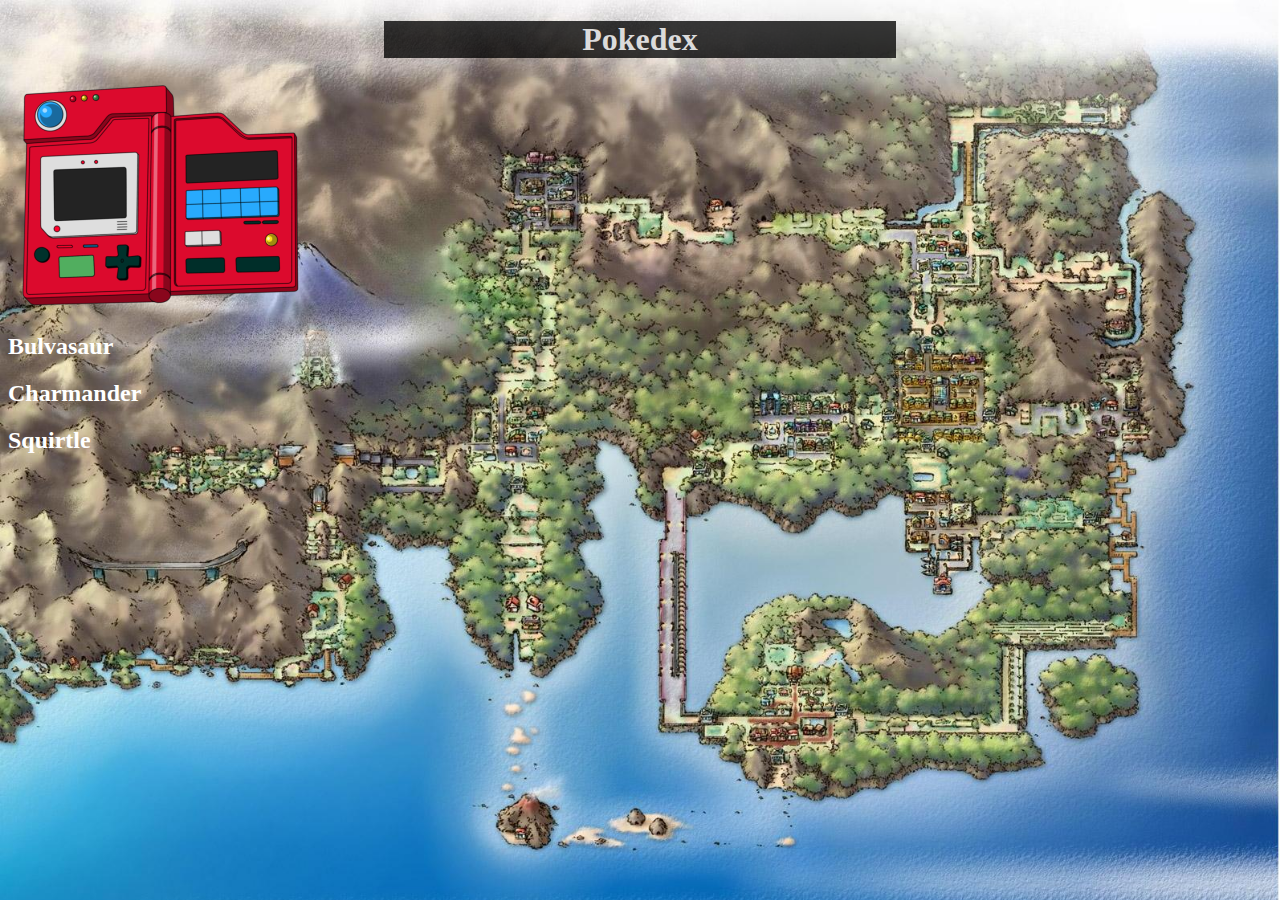
<file: index.html>
<!DOCTYPE html>
<html lang="en">
<head>
    <meta charset="UTF-8">
    <meta name="viewport" content="width=device-width, initial-scale=1.0">
    <title>Pokedex</title>
    <link rel="stylesheet" href="indice.css">
</head>
<body>
    <div>
    <h1>Pokedex</h1>
    </div>  
    <img src="Imagenes/pokedex.png">
    <a class="pokemons" href="html pokemon/Bulvasour.html"><h2>Bulvasaur</h2></a>
    <a class="pokemons" href="html pokemon/Charmander.html"><h2>Charmander</h2></a>
    <a class="pokemons" href="html pokemon/Squirtle.html"><h2>Squirtle</h2></a>
</body>
</html>
</file>
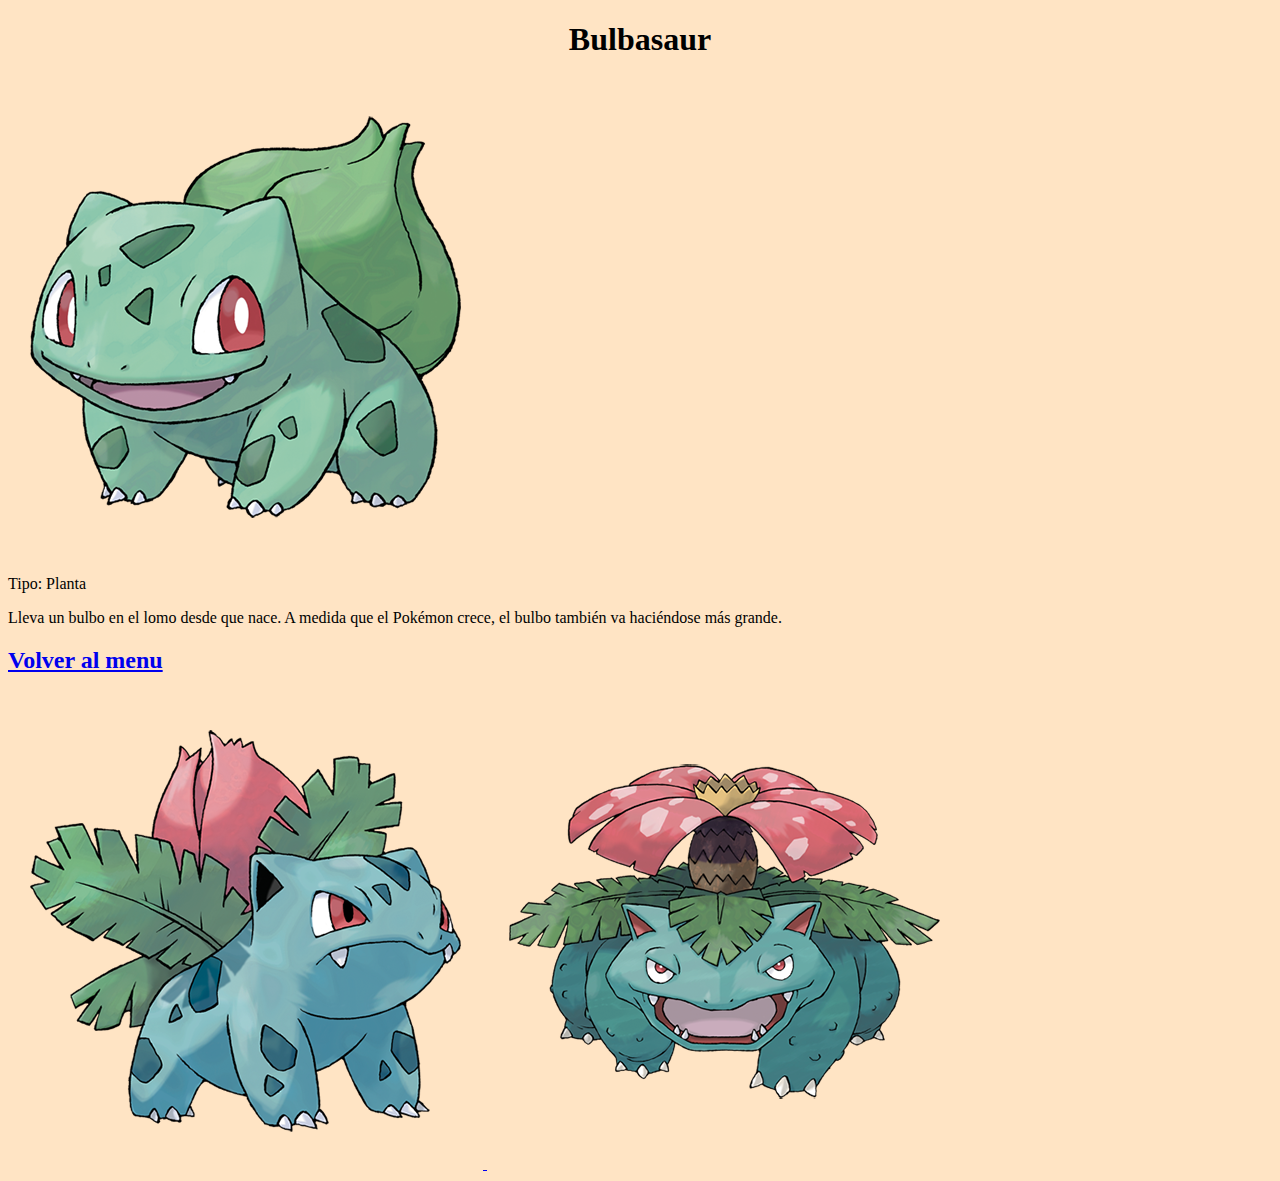
<file: html pokemon/Bulvasour.html>
<!DOCTYPE html>
<html lang="en">
<head>
    <meta charset="UTF-8">
    <meta name="viewport" content="width=device-width, initial-scale=1.0">
    <link rel="stylesheet" href="pokemonsiniciales.css">
    <title>Bulbasaur</title>
</head>
<body>
 
    <h1>Bulbasaur</h1>
    <a href="https://www.pokemon.com/es/pokedex/bulbasaur"><img src="../Imagenes/001.png"> </a>
    <p> Tipo: <span class="nombre">Planta</span></p>

    <p>Lleva un bulbo en el lomo desde que nace. A medida que el Pokémon crece, el bulbo también va haciéndose más grande.</p>
    <a class="menu" href="../index.html"><h2>Volver al menu</h2></a>

    <a href="../evolucion pokemon/evolucion bulvasaur/IvysaurM.html">
        <img src="../evolucion pokemon/evolucion bulvasaur/ivysaur.png">
    </a>

    <a href="../evolucion pokemon/evolucion bulvasaur/VenusaurG.html">
        <img src="../evolucion pokemon/evolucion bulvasaur/venasaur.png">
    </a>
</body>
</html>
</file>
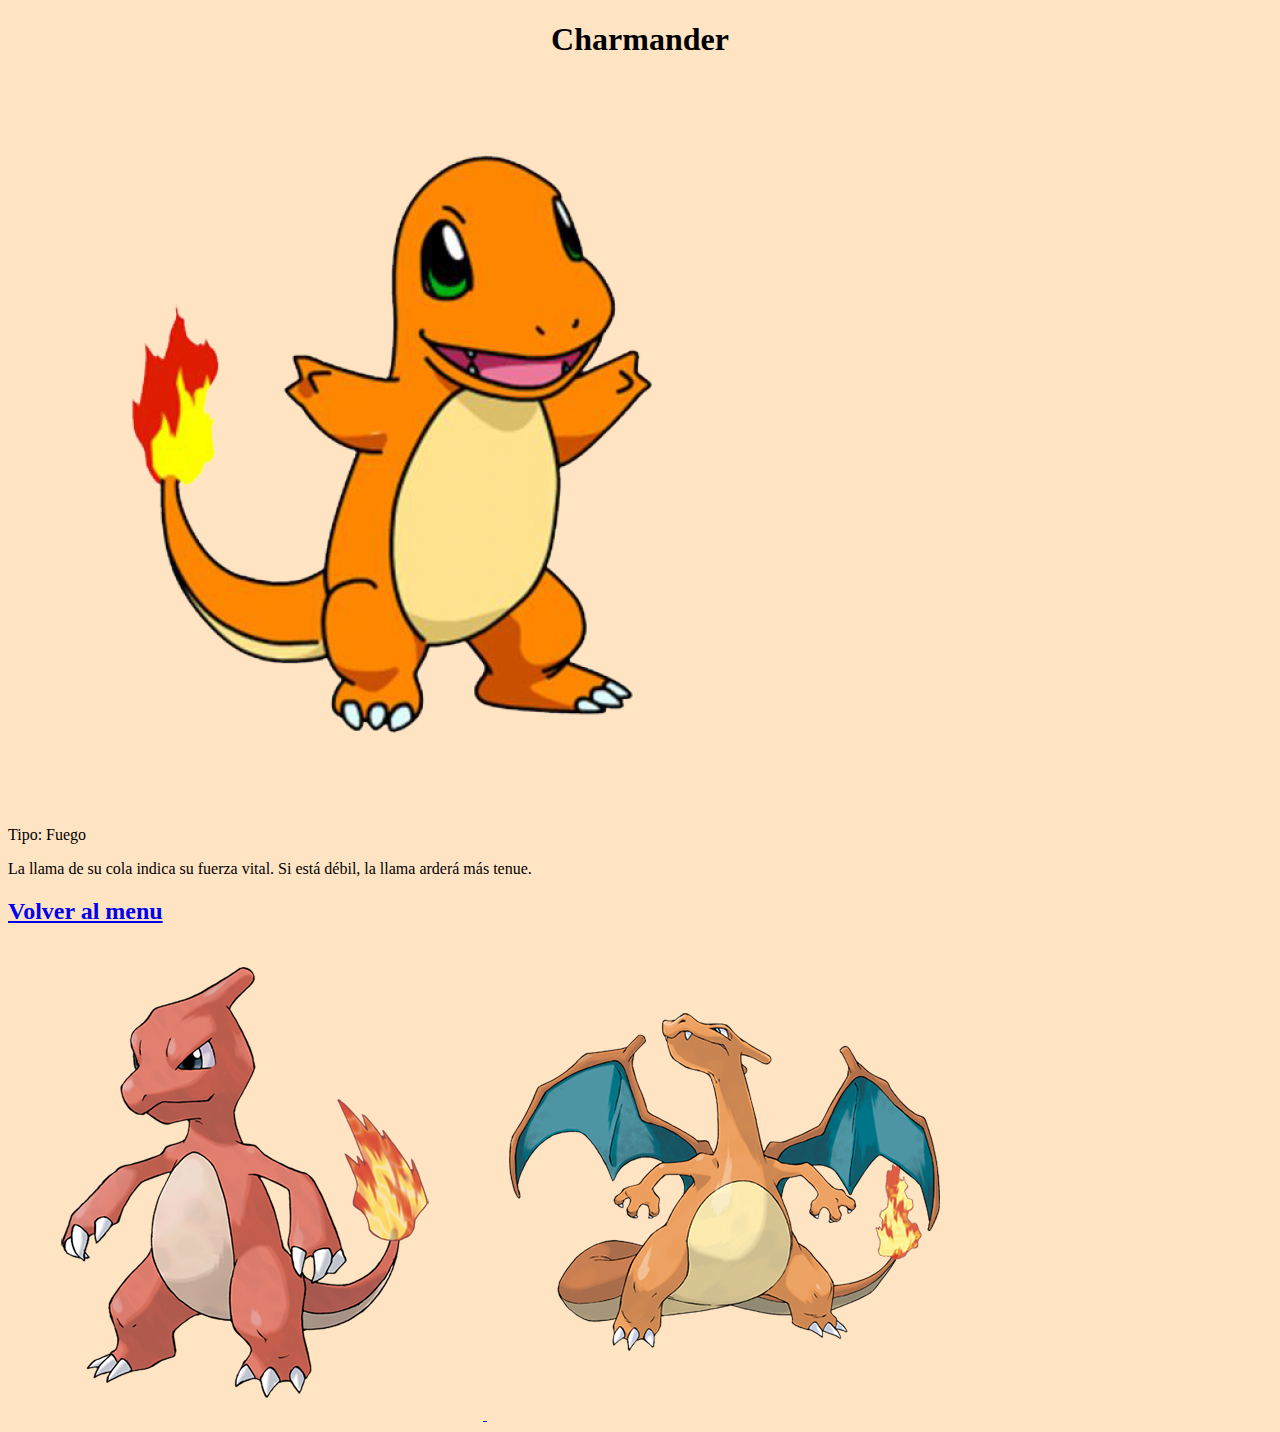
<file: html pokemon/Charmander.html>
<!DOCTYPE html>
<html lang="en">
<head>
    <meta charset="UTF-8">
    <meta name="viewport" content="width=device-width, initial-scale=1.0">
    <link rel="stylesheet" href="pokemonsiniciales.css">
    <title>Charmander</title>
</head>
<body>
 
    <h1>Charmander</h1>
    <a href="https://www.pokemon.com/es/pokedex/charmander"><img src="../Imagenes/Charmander-Background-PNG.png"> </a>

    <p> Tipo: <span class="nombre1">Fuego</span></p>

    <p>La llama de su cola indica su fuerza vital. Si está débil, la llama arderá más tenue.    </p>
    <a class="menu" href="../index.html"><h2>Volver al menu</h2></a>

    <a href="../evolucion pokemon/evolucion Charmander/CharmeleonM.html">
        <img src="../evolucion pokemon/evolucion Charmander/charmeleon.png">
    </a>

    <a href="../evolucion pokemon/evolucion Charmander/CharizardG.html">
        <img src="../evolucion pokemon/evolucion Charmander/charizard.png">
    </a>
</body>
</html>
</file>
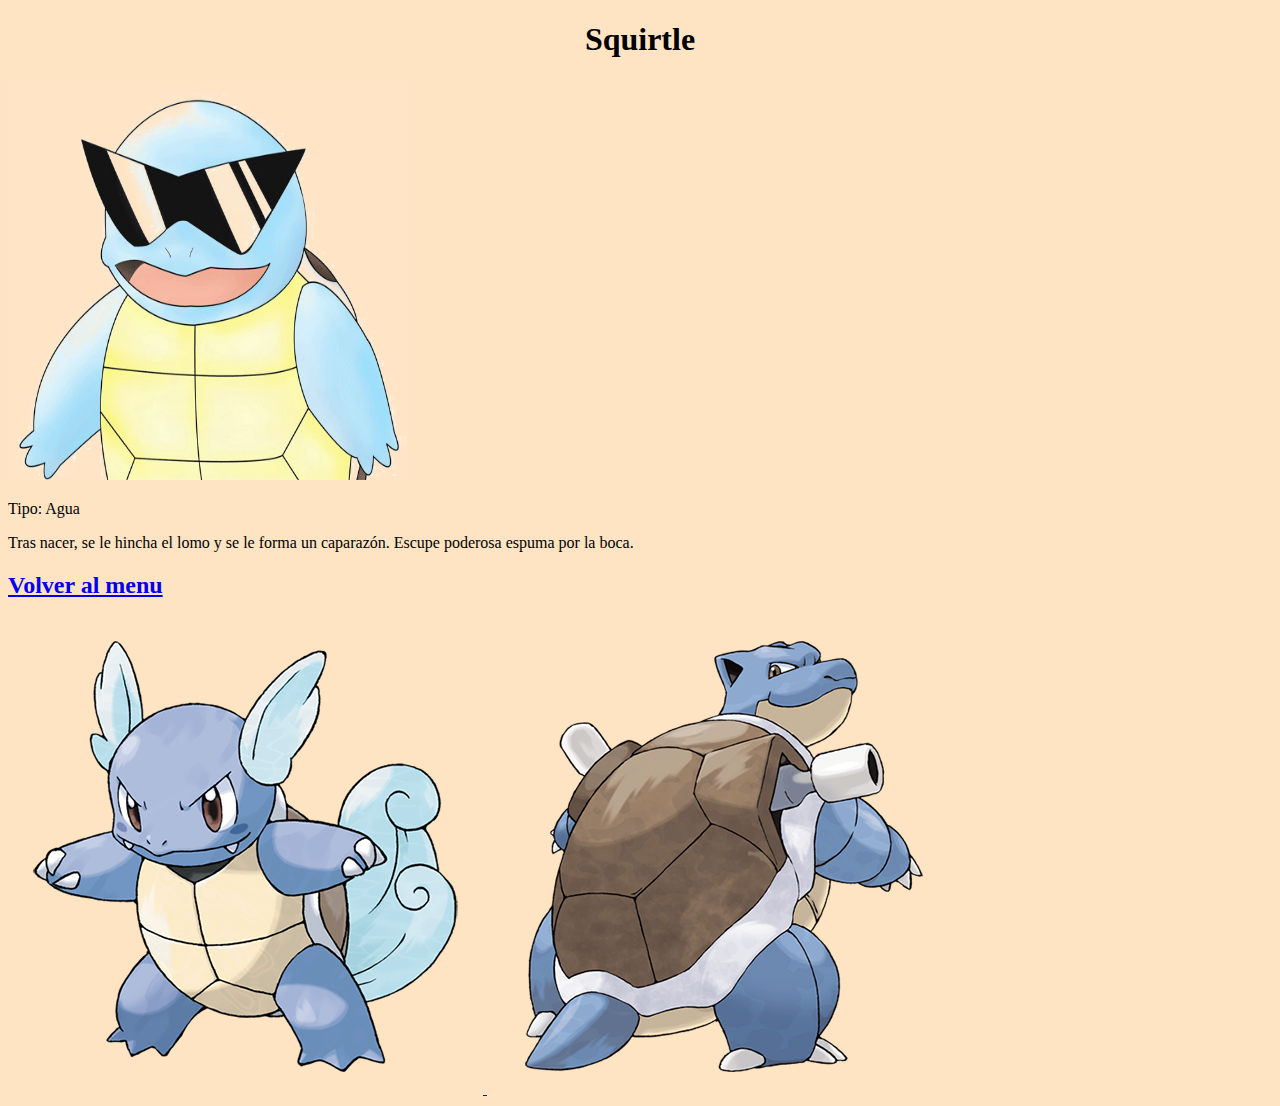
<file: html pokemon/Squirtle.html>
<!DOCTYPE html>
<html lang="en">
<head>
    <meta charset="UTF-8">
    <meta name="viewport" content="width=device-width, initial-scale=1.0">
    <link rel="stylesheet" href="pokemonsiniciales.css">
    <title>Squirtle</title>
</head>
<body>
 
    <h1>Squirtle</h1>
    
    <a href="https://www.pokemon.com/es/pokedex/squirtle"><img src="../Imagenes/Squirtle-Transparent-Image.png"  width="400" height="400" alt="enlace a la página pokedex"></a>
    <p> Tipo: <span class="nombre2">Agua</span></p>

    <p>Tras nacer, se le hincha el lomo y se le forma un caparazón. Escupe poderosa espuma por la boca.    </p>
    <a class="menu" href="../index.html"><h2>Volver al menu</h2></a>
    
    <a href="../evolucion pokemon/evolucion Squirtle/WartotleM.html">
        <img src="../evolucion pokemon/evolucion Squirtle/wartotle.png">
    </a>

    <a href="../evolucion pokemon/evolucion Squirtle/BlastoiseG.html">
        <img src="../evolucion pokemon/evolucion Squirtle/blastoise.png">
    </a>


</body>
</html>
</file>
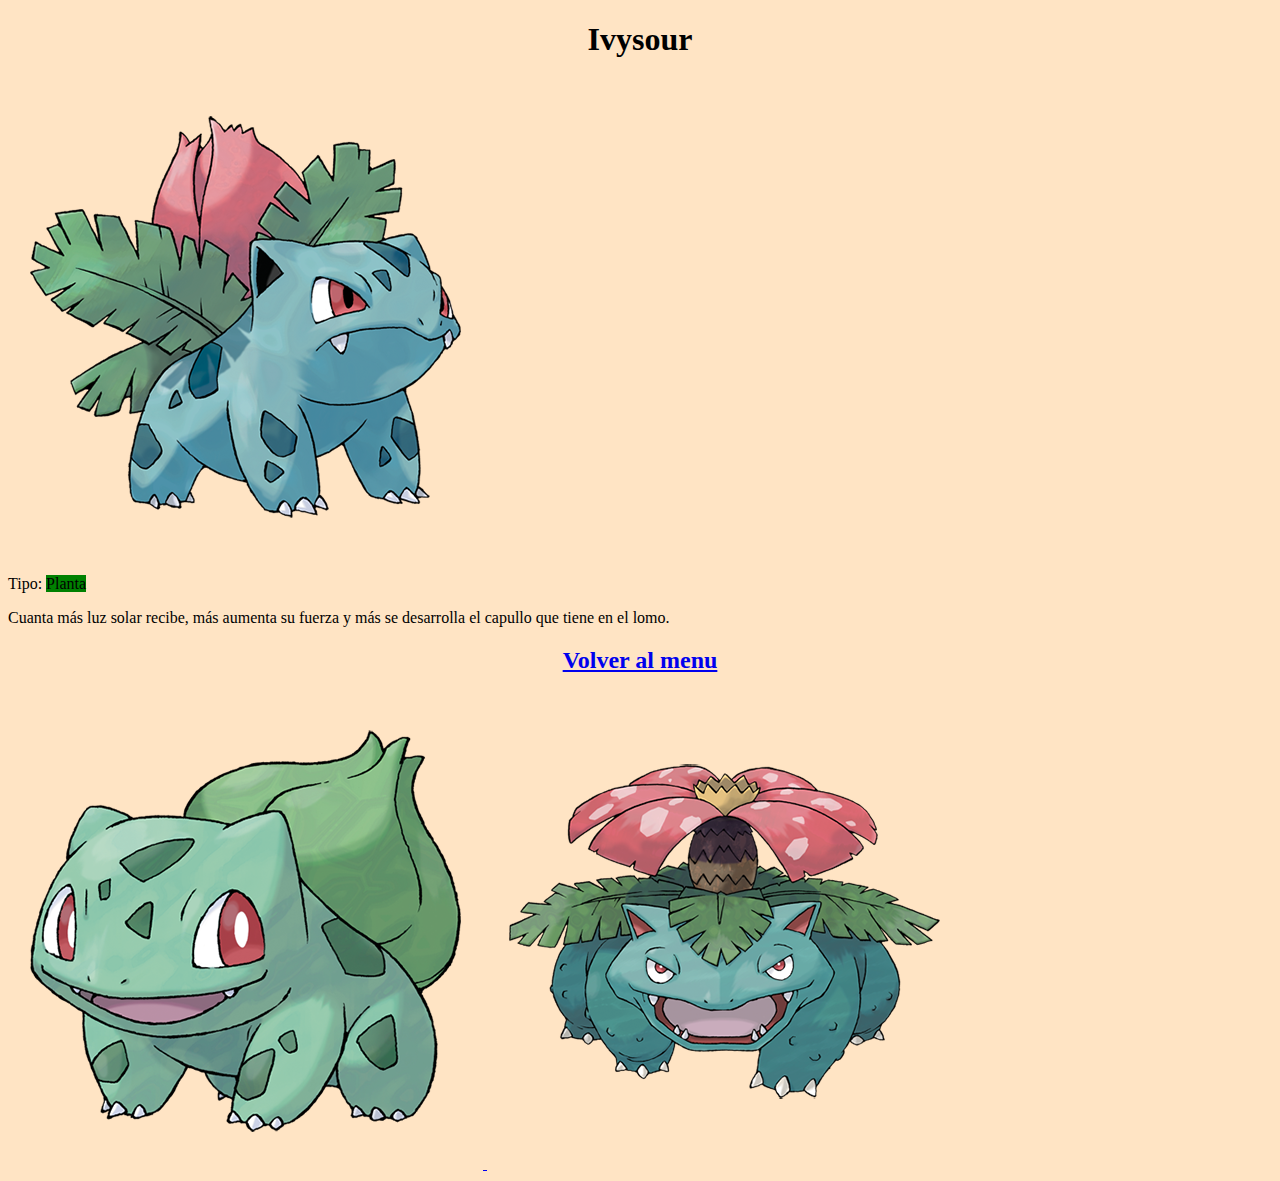
<file: evolucion pokemon/evolucion bulvasaur/IvysaurM.html>
<!DOCTYPE html>
<html lang="en">
<head>
    <meta charset="UTF-8">
    <meta name="viewport" content="width=device-width, initial-scale=1.0">
    <link rel="stylesheet" href="./evoluciones.css">
    <title>Ivysour</title>
</head>
<body>
 
    <h1>Ivysour</h1>
    <a href="https://www.pokemon.com/es/pokedex/ivysaur"><img src="../evolucion bulvasaur/ivysaur.png"></a>
    <p> Tipo: <span class="nombre">Planta</span></p>

    <p>Cuanta más luz solar recibe, más aumenta su fuerza y más se desarrolla el capullo que tiene en el lomo.</p>
    <a class="menu" href="../../index.html"><h2>Volver al menu</h2></a>

    <a href="../../html pokemon/Bulvasour.html">
        <img src="../../Imagenes/001.png">
    </a>

    <a href="../evolucion bulvasaur/VenusaurG.html">
        <img src="../evolucion bulvasaur/venasaur.png">
    </a>
</body>
</html>
</file>
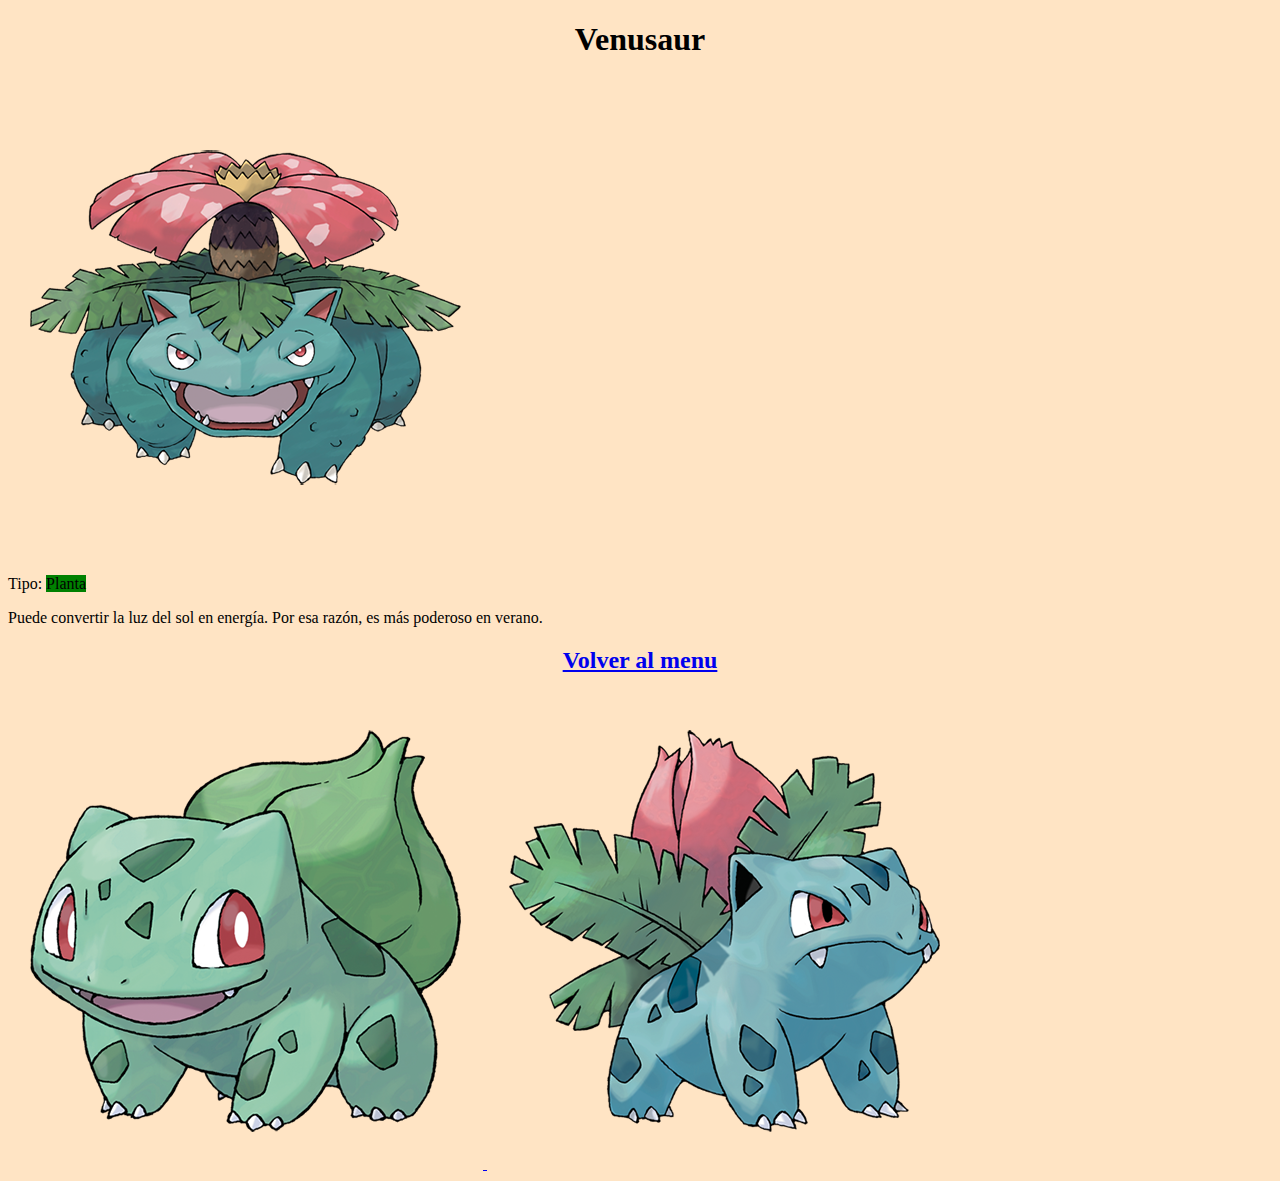
<file: evolucion pokemon/evolucion bulvasaur/VenusaurG.html>
<!DOCTYPE html>
<html lang="en">
<head>
    <meta charset="UTF-8">
    <meta name="viewport" content="width=device-width, initial-scale=1.0">
    <link rel="stylesheet" href="../evolucion bulvasaur/evoluciones.css">
    <title>Venusaur</title>
</head>
<body>
 
    <h1>Venusaur</h1>
    <a href="https://www.pokemon.com/es/pokedex/venusaur"><img src="../evolucion bulvasaur/venasaur.png"></a> 
    <p> Tipo: <span class="nombre">Planta</span></p>

    <p>Puede convertir la luz del sol en energía. Por esa razón, es más poderoso en verano.</p>
    <a class="menu" href="../../index.html"><h2>Volver al menu</h2></a>

    <a href="../../html pokemon/Bulvasour.html">
        <img src="../../Imagenes/001.png">
    </a>

    <a href="../evolucion bulvasaur/IvysaurM.html">
        <img src="../evolucion bulvasaur/ivysaur.png">
    </a>
</body>
</html>
</file>
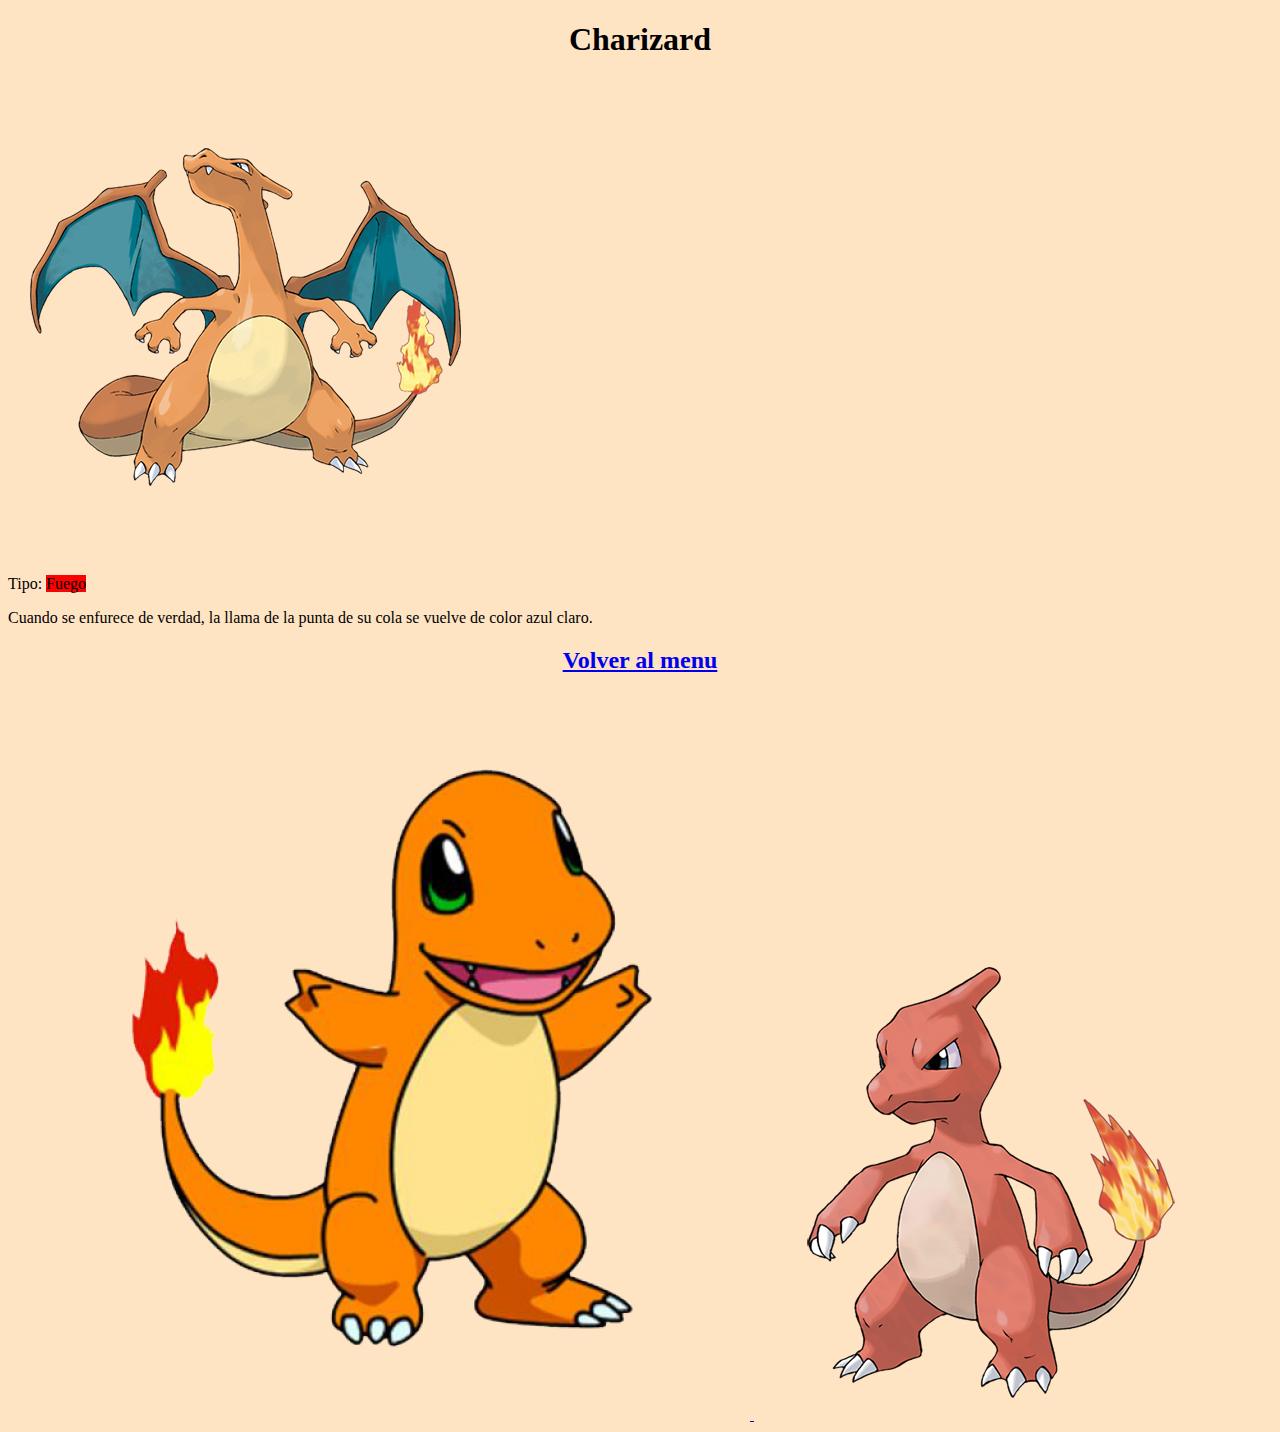
<file: evolucion pokemon/evolucion Charmander/CharizardG.html>
<!DOCTYPE html>
<html lang="en">
<head>
    <meta charset="UTF-8">
    <meta name="viewport" content="width=device-width, initial-scale=1.0">
    <link rel="stylesheet" href="../evolucion bulvasaur/evoluciones.css">
    <title>Charizard</title>
</head>
<body>
 
    <h1>Charizard</h1>
    <a href="https://www.pokemon.com/es/pokedex/charizard"><img src="../evolucion Charmander/charizard.png"></a> 
    <p> Tipo: <span class="nombre1">Fuego</span></p>

    <p>Cuando se enfurece de verdad, la llama de la punta de su cola se vuelve de color azul claro.</p>
    <a class="menu" href="../../index.html"><h2>Volver al menu</h2></a>

    <a href="../../html pokemon/Charmander.html">
        <img src="../../Imagenes/Charmander-Background-PNG.png">
    </a>

    <a href="../evolucion Charmander/CharmeleonM.html">
        <img src="../evolucion Charmander/charmeleon.png">
    </a>
</body>
</html>
</file>
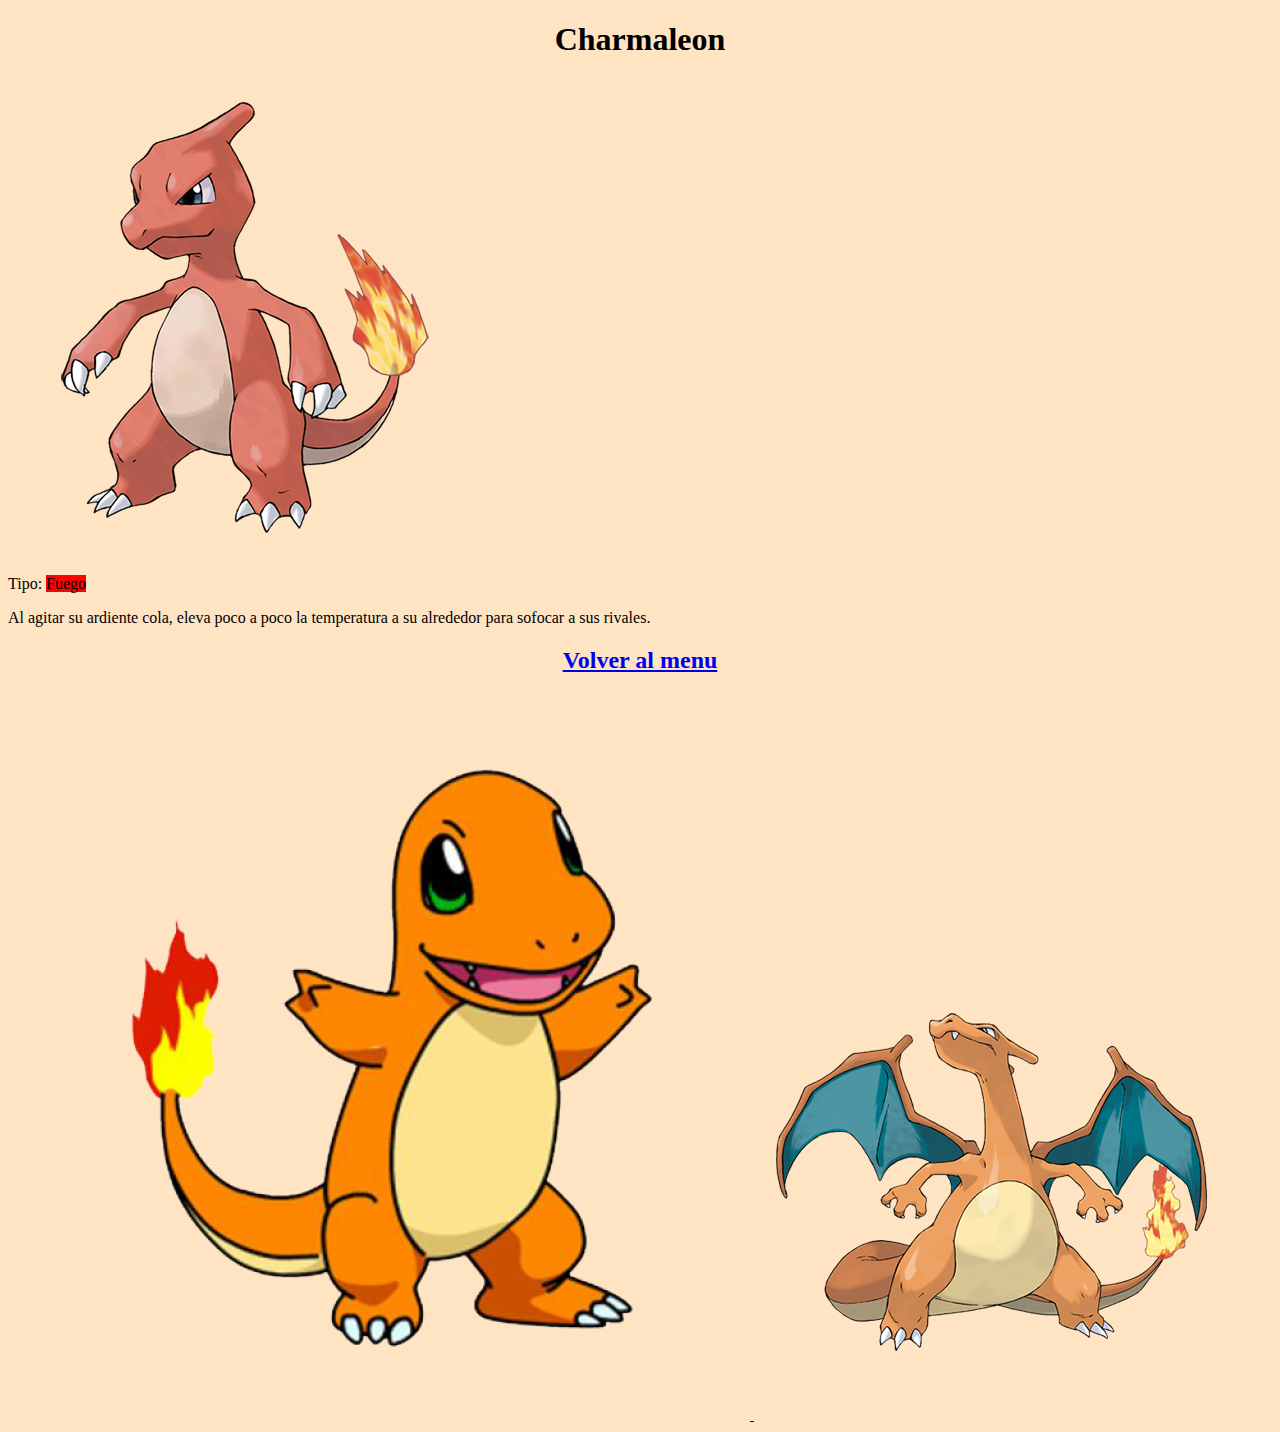
<file: evolucion pokemon/evolucion Charmander/CharmeleonM.html>
<!DOCTYPE html>
<html lang="en">
<head>
    <meta charset="UTF-8">
    <meta name="viewport" content="width=device-width, initial-scale=1.0">
    <link rel="stylesheet" href="../evolucion bulvasaur/evoluciones.css">
    <title>Charmaleon</title>
</head>
<body>
 
    <h1>Charmaleon</h1>
    <a href="https://www.pokemon.com/es/pokedex/charmeleon"><img src="../evolucion Charmander/charmeleon.png"></a> 
    <p> Tipo: <span class="nombre1">Fuego</span></p>

    <p>Al agitar su ardiente cola, eleva poco a poco la temperatura a su alrededor para sofocar a sus rivales.</p>
    <a class="menu" href="../../index.html"><h2>Volver al menu</h2></a>
    
    <a href="../../html pokemon/Charmander.html">
        <img src="../../Imagenes/Charmander-Background-PNG.png">
    </a>

    <a href="../evolucion Charmander/CharizardG.html">
        <img src="../evolucion Charmander/charizard.png">
    </a>

</body>
</file>
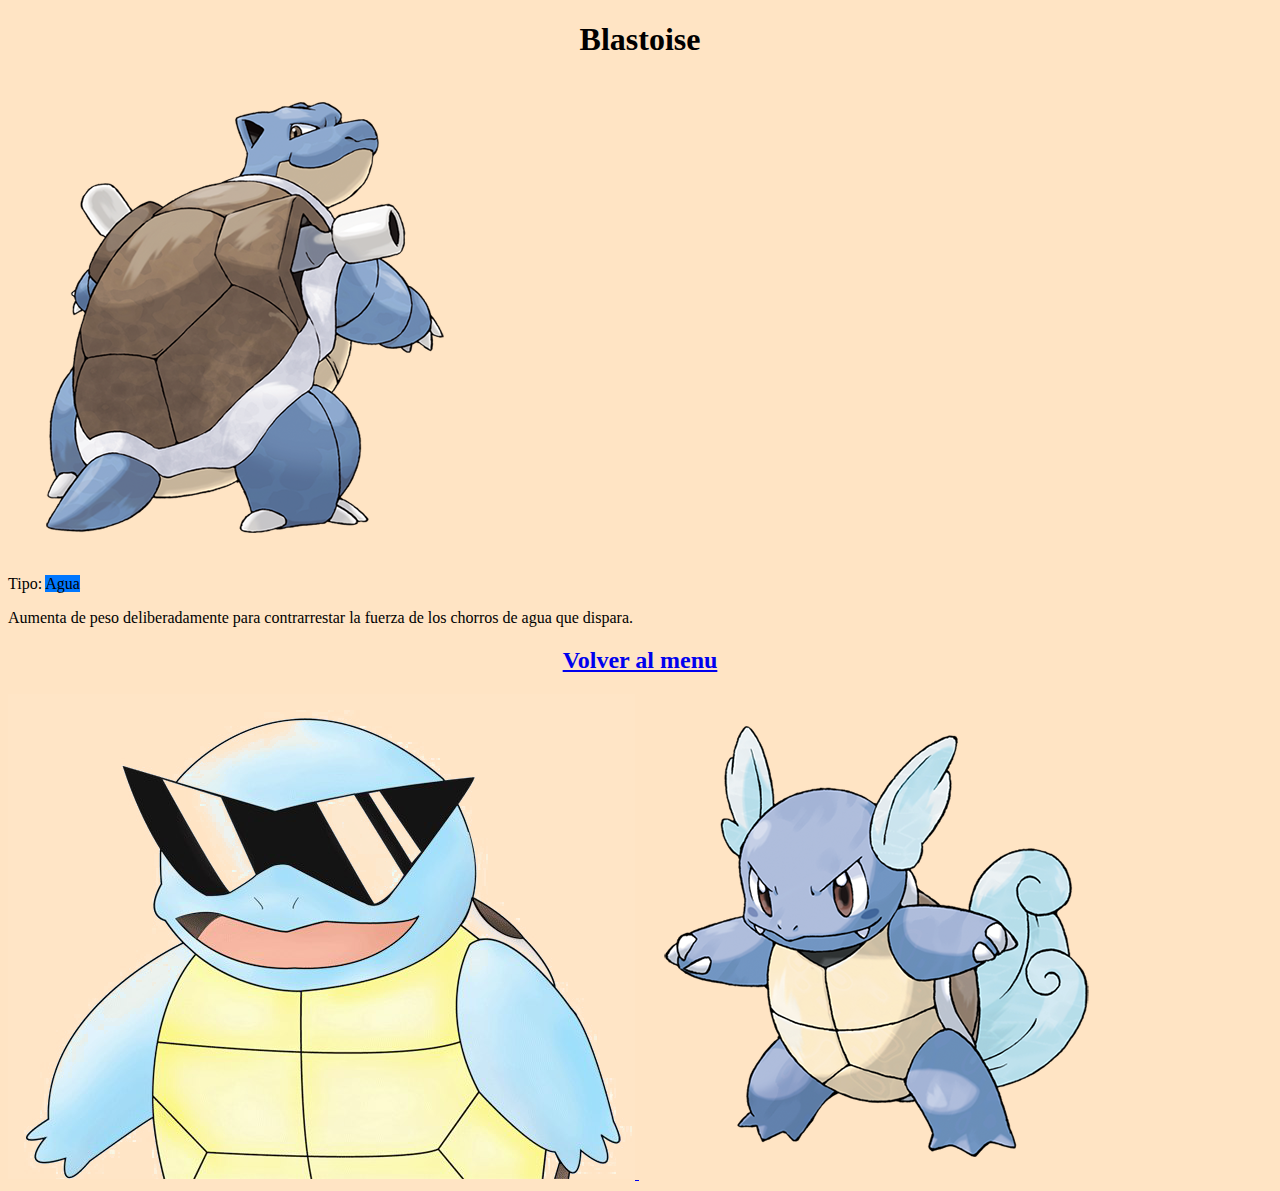
<file: evolucion pokemon/evolucion Squirtle/BlastoiseG.html>
<!DOCTYPE html>
<html lang="en">
<head>
    <meta charset="UTF-8">
    <meta name="viewport" content="width=device-width, initial-scale=1.0">
    <link rel="stylesheet" href="../evolucion bulvasaur/evoluciones.css">
    <title>Blastoise</title>
</head>
<body>
 
    <h1>Blastoise</h1>
    <a href="https://www.pokemon.com/es/pokedex/blastoise"><img src="blastoise.png"></a> 
    <p> Tipo: <span class="nombre2">Agua</span></p>

    <p>Aumenta de peso deliberadamente para contrarrestar la fuerza de los chorros de agua que dispara.</p>
    <a class="menu" href="../../index.html"><h2>Volver al menu</h2>

    <a href="../../html pokemon/Squirtle.html">
        <img src="../../Imagenes/Squirtle-Transparent-Image.png"/>
    </a>

    <a href="../evolucion Squirtle/WartotleM.html">
        <img src="../evolucion Squirtle/wartotle.png">
    </a>
</body>
</html>
</file>
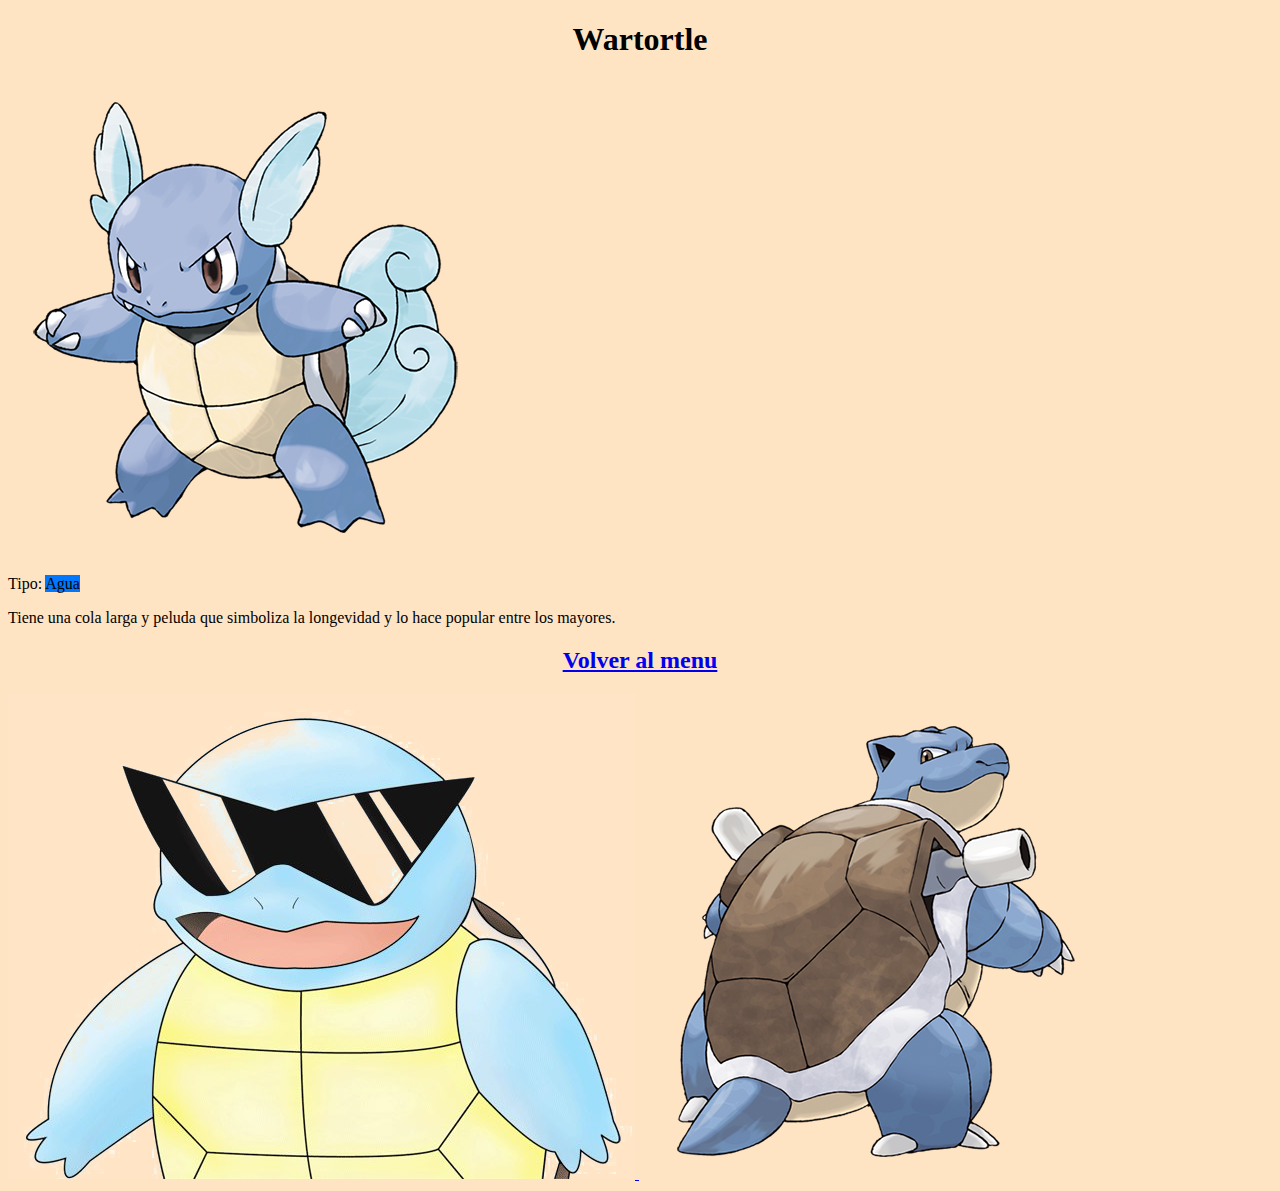
<file: evolucion pokemon/evolucion Squirtle/WartotleM.html>
<!DOCTYPE html>
<html lang="en">
<head>
    <meta charset="UTF-8">
    <meta name="viewport" content="width=device-width, initial-scale=1.0">
    <link rel="stylesheet" href="../evolucion bulvasaur/evoluciones.css">
    <title>Wartortle</title>
</head>
<body>
 
    <h1>Wartortle</h1>
    <a href="https://www.pokemon.com/es/pokedex/wartortle"><img src="wartotle.png"></a>
    <p> Tipo: <span class="nombre2">Agua</span></p>

    <p>Tiene una cola larga y peluda que simboliza la longevidad y lo hace popular entre los mayores.</p>
    <a class="menu" href="../../index.html"><h2>Volver al menu</h2></a>
    
    <a href="../../html pokemon/Squirtle.html">
        <img src="../../Imagenes/Squirtle-Transparent-Image.png"/>
    </a>

    <a href="../evolucion Squirtle/BlastoiseG.html">
        <img src="../evolucion Squirtle/blastoise.png">
</body>
</html>
</file>
<file: indice.css>
body{
    background-image: url(./Imagenes/kanto-map.jpeg);
    background-size: 100%;
    background-repeat: no-repeat;
    font-family: cursive;
}

h1 {
        background-color: rgba(0, 0, 0, 0.774);
        margin-left: auto;
        margin-right: auto;
        width: 16em;
        text-align: center;
        color: rgb(219, 219, 219)
    }

a{
    text-decoration: none;
    color: white;
}

h1{ 
    background-color: 0,0,0,0.5;
    text-align: center;
}

.delius-swash caps-regular {
    font-family: "Delius Swash Caps", cursive;
    font-weight: 400;
    font-style: normal;
  }
</file>
<file: html pokemon/pokemonsiniciales.css>
body{
    background-color: bisque;
}

h1{
    text-align: center;
}
</file>
<file: evolucion pokemon/evolucion bulvasaur/evoluciones.css>
.nombre{
    background-color: green;
    color:rgb(0, 0, 0)
}

body{
    background-color: bisque;
    font-family: cursive;
}

h1{
    text-align: center;
}

.delius-swash caps-regular {
    font-family: "Delius Swash Caps", cursive;
    font-weight: 400;
    font-style: normal;
  }

.menu {
    text-align: center;
}

.nombre{
    background-color: green;
    color:rgb(0, 0, 0)
}

.nombre1{
    background-color: rgb(255, 0, 0);
    color:rgb(0, 0, 0)
}

.nombre2{
    background-color: rgb(0, 119, 255);
    color:rgb(0, 0, 0)
}
</file>
